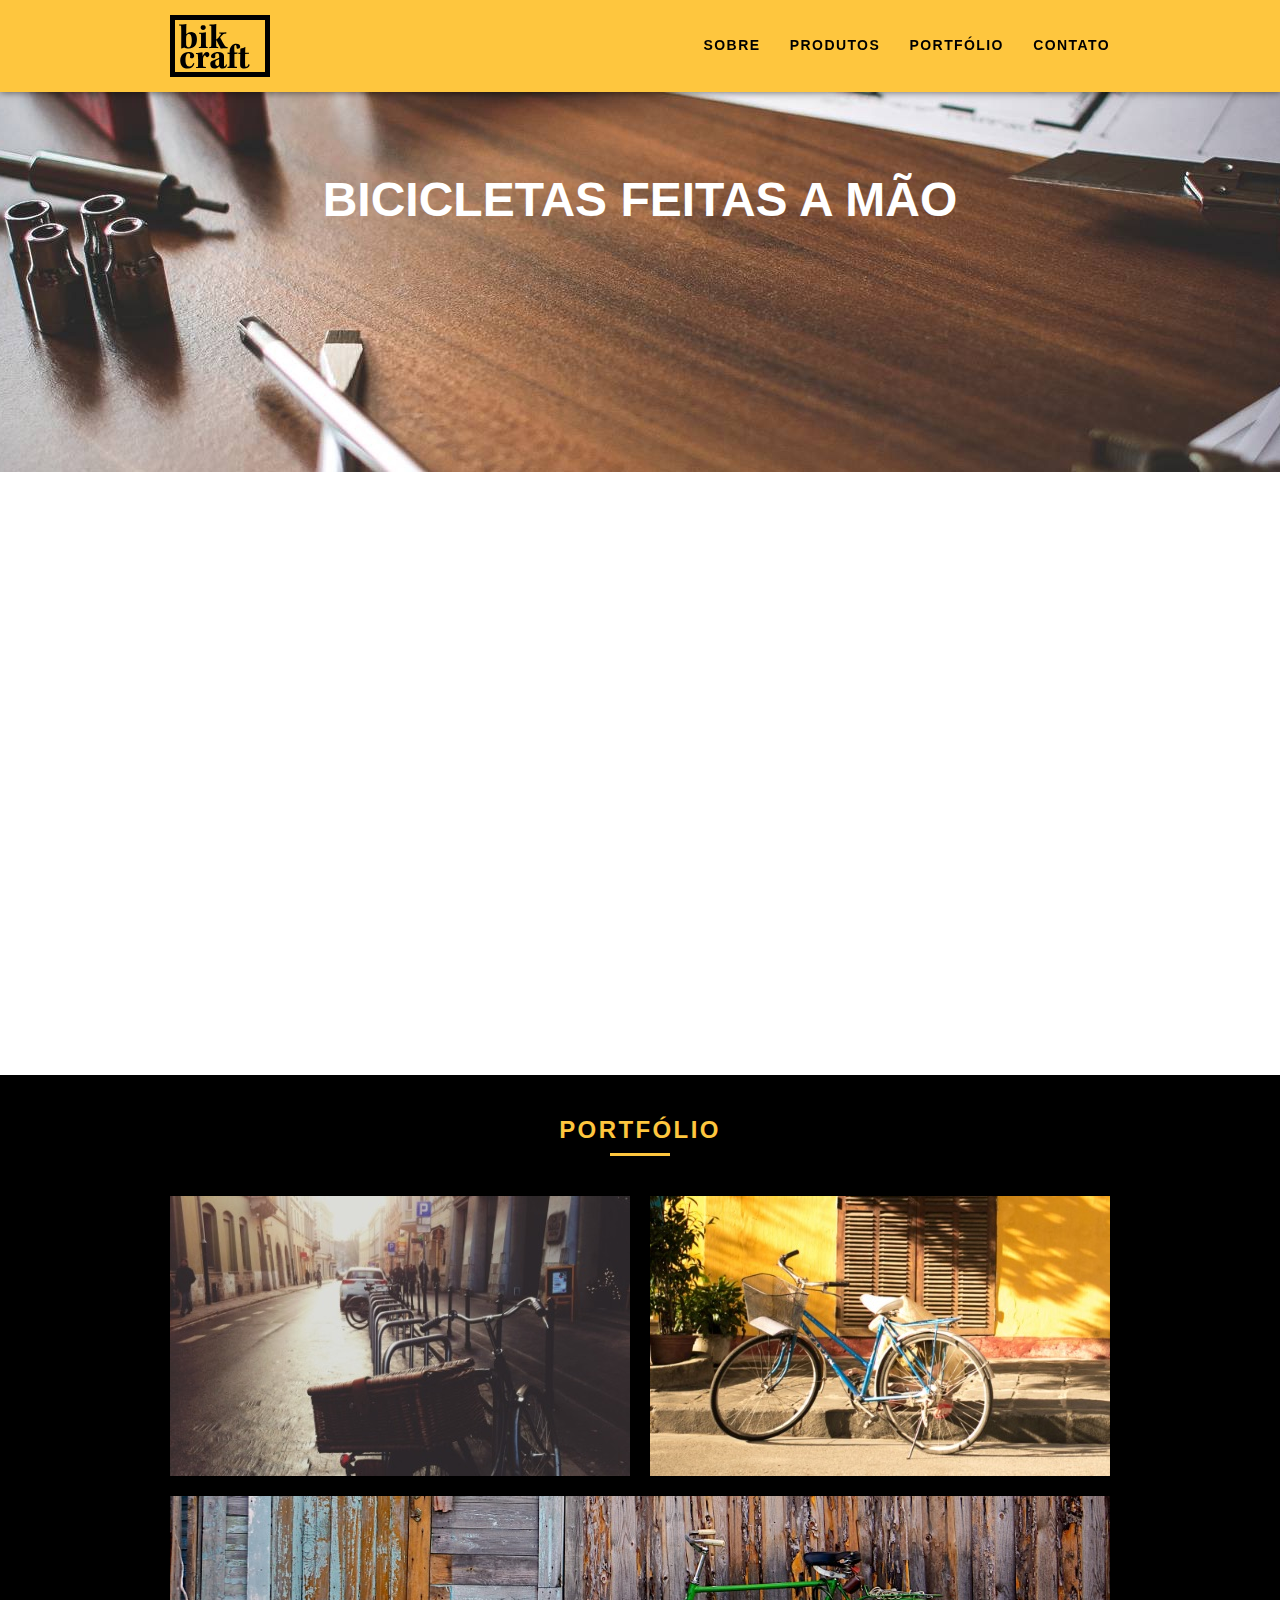
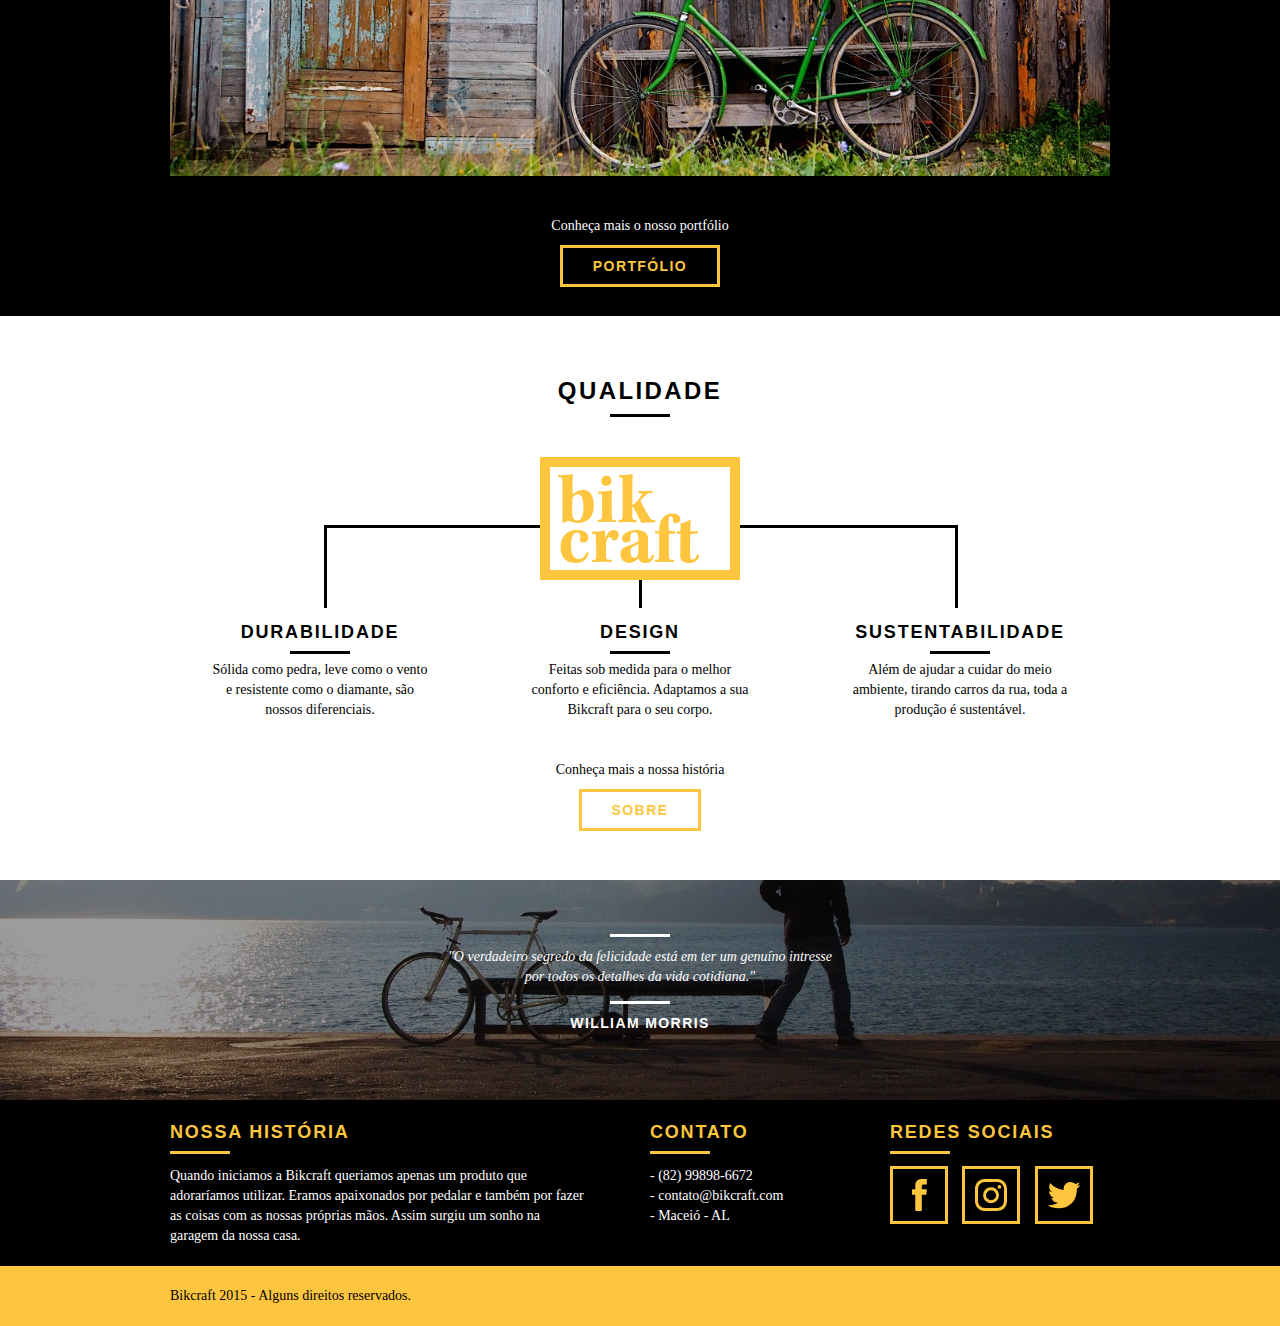
<file: index.html>
<!DOCTYPE html>
<html lang="pt-br">
<head>
  <meta charset="UTF-8">
  <title>Bikcraft - Bicicletas Personalizadas</title>

  <meta name="description" content="Compre a sua bicicleta personalizada na Bikcraft. Possuímos modelos Passeio, Retrô e Esporte.">

  <meta property="og:type" content="website"/>
  <meta property="og:title" content="Bikcraft - Bicicletas Personalizadas"/>
  <meta property="og:description" content="Compre a sua bicicleta personalizada na Bikcraft. Possuímos modelos Passeio, Retrô e Esporte."/>
  <meta property="og:url" content="http://bikcraft.com"/>
  <meta property="og:image" content="http://bikcraft.com/img/og-image.png"/>

  <meta name="viewport" content="width=device-width, initial-scale=1">

  <link rel="shortcut icon" href="favicon.ico">

  <link rel="stylesheet" href="/css/style.css">
  
  <script>document.documentElement.classList.add("js");</script>
</head>
<body>
  <header class="header">
    <div class="container">
      <a href="/" class="grid-4">
        <img src="img/bikcraft.svg" alt="Bikcraft">
      </a>
      <nav class="grid-12 header_menu">
        <ul>
          <li><a href="sobre.html">Sobre</a></li>
          <li><a href="produtos.html">Produtos</a></li>
          <li><a href="portfolio.html">Portfólio</a></li>
          <li><a href="contato.html">Contato</a></li>
        </ul>
      </nav>    
    </div>
  </header>

  <section class="introducao">
    <div class="container">
      <h1 data-anime="400" class="fadeInDown">Bicicletas Feitas a Mão</h1>
      <blockquote data-anime="800" class="fadeInDown quote-externo">
        <p>"não tenha nada em sua casa que você não considere útil ou acredita ser bonito"</p>
        <cite>WILLIAM MORRIS</cite>
      </blockquote>
      <a data-anime="1200" href="produtos.html" class="btn">Orçamento</a>
    </div>
  </section>

  <section class="produtos container fadeInDown" data-anime="1400">
    <h2 class="subtitulo">Produtos</h2>
    <ul class="produtos_lista">

      <li class="grid-1-3">
        <div class="produtos_icone">
          <img src="/img/produtos/passeio.svg" alt="Bikcraft Passeio">
        </div>
        <h3>Passeio</h3>
        <p>Muito melhor do que passear pela orla a vidros fechados.</p>
      </li>

      <li class="grid-1-3">
        <div class="produtos_icone">
          <img src="/img/produtos/esporte.svg" alt="Bikcraft Esporte">
        </div>
        <h3>Esporte</h3>
        <p>Mais rápida do que Forrest Gump, ninguém vai pegar você.</p>
      </li>

      <li class="grid-1-3">
        <div class="produtos_icone">
          <img src="/img/produtos/retro.svg" alt="Bikcraft Retrô">
        </div>
        <h3>Retrô</h3>
        <p>O passado volta para lembrarmos o que devemos fazer no futuro.</p>
      </li>

    </ul>

    <div class="call">
      <p>Clique aqui e veja os detalhes dos produtos</p>
      <a href="produtos.html" class="btn btn-preto">Produtos</a>
    </div>
  </section><!--/produtos-->

  <section class="portfolio">
    <div class="container">
      <h2 class="subtitulo">Portfólio</h2>
      <ul class="portfolio_lista">
        <li class="grid-8"><img src="/img/portfolio/retro.jpg" alt="Bicicleta Retrô"></li>
        <li class="grid-8"><img src="/img/portfolio/passeio.jpg" alt="Bicicleta Passeio"></li>
        <li class="grid-16"><img src="/img/portfolio/esporte.jpg" alt="Bicicleta Esporte"></li>
      </ul>

      <div class="call">
        <p>Conheça mais o nosso portfólio</p>
        <a href="portfolio.html" class="btn">Portfólio</a>
      </div><!--call-->
    </div><!--/container-->
  </section><!--/portfolio-->

  <section class="qualidade container">
    <h2 class="subtitulo">Qualidade</h2>
    <img src="/img/bikcraft-qualidade.svg" alt="Bikcraft">
    <ul class="qualidade_lista">
      <li class="grid-1-3">
        <h3>Durabilidade</h3>
        <p>Sólida como pedra, leve como o vento e resistente como o diamante, são nossos diferenciais.</p>
      </li>

      <li class="grid-1-3">
        <h3>Design</h3>
        <p>Feitas sob medida para o melhor conforto e eficiência. Adaptamos a sua Bikcraft para o seu corpo.</p>
      </li>

      <li class="grid-1-3">
        <h3>Sustentabilidade</h3>
        <p>Além de ajudar a cuidar do meio ambiente, tirando carros da rua, toda a produção é sustentável.</p>
      </li>
    </ul>

    <div class="call">
      <p>Conheça mais a nossa história</p>
      <a href="sobre.html" class="btn btn-preto">Sobre</a>
    </div><!--call-->
  </section><!--/container-->

  <div class="quebra">
    <blockquote class="quote-externo container">
      <p>"O verdadeiro segredo da felicidade está em ter um genuíno intresse por todos os detalhes da vida cotidiana."</p>
      <cite>WILLIAM MORRIS</cite>
    </blockquote>
  </div>

  <footer>
    <div class="footer">
      <div class="container">
        <div class="grid-8 footer_historia">
          <h3>Nossa História</h3>
          <p>Quando iniciamos a Bikcraft queriamos apenas um produto que adoraríamos utilizar. Eramos apaixonados por pedalar e também por fazer as coisas com as nossas próprias mãos. Assim surgiu um sonho na garagem da nossa casa.</p>
        </div><!--grid-8 footer_historia-->
        <div class="grid-4 footer_contato">
          <h3>Contato</h3>
          <ul>
            <li>- (82) 99898-6672</li>
            <li>- contato@bikcraft.com</li>
            <li>- Maceió - AL</li>
          </ul>
        </div><!--grid-4 footer_contato-->
        <div class="grid-4 footer_redes">
          <h3>Redes Sociais</h3>
          <ul>
            <li><a href="#" target="_blank"><img src="/img/redes-sociais/facebook.svg" alt="Facebook Bikcraft"></a></li>
            <li><a href="#" target="_blank"><img src="/img/redes-sociais/instagram.svg" alt="Instagram Bikcraft"></a></li>
            <li><a href="#" target="_blank"><img src="/img/redes-sociais/twitter.svg" alt="Twitter Bikcraft"></a></li>
          </ul>
        </div><!-- grid-4 footer_redes -->
      </div><!--container-->
    </div><!--footer-->
    <div class="copy">
      <div class="container">
        <p class="grid-16">Bikcraft 2015 - Alguns direitos reservados.</p>
      </div>
    </div>
  </footer>

  <script src="./js/simple-anime.js"></script>
  <script src="./js/script.js"></script>
  
</body>
</html>
</file>
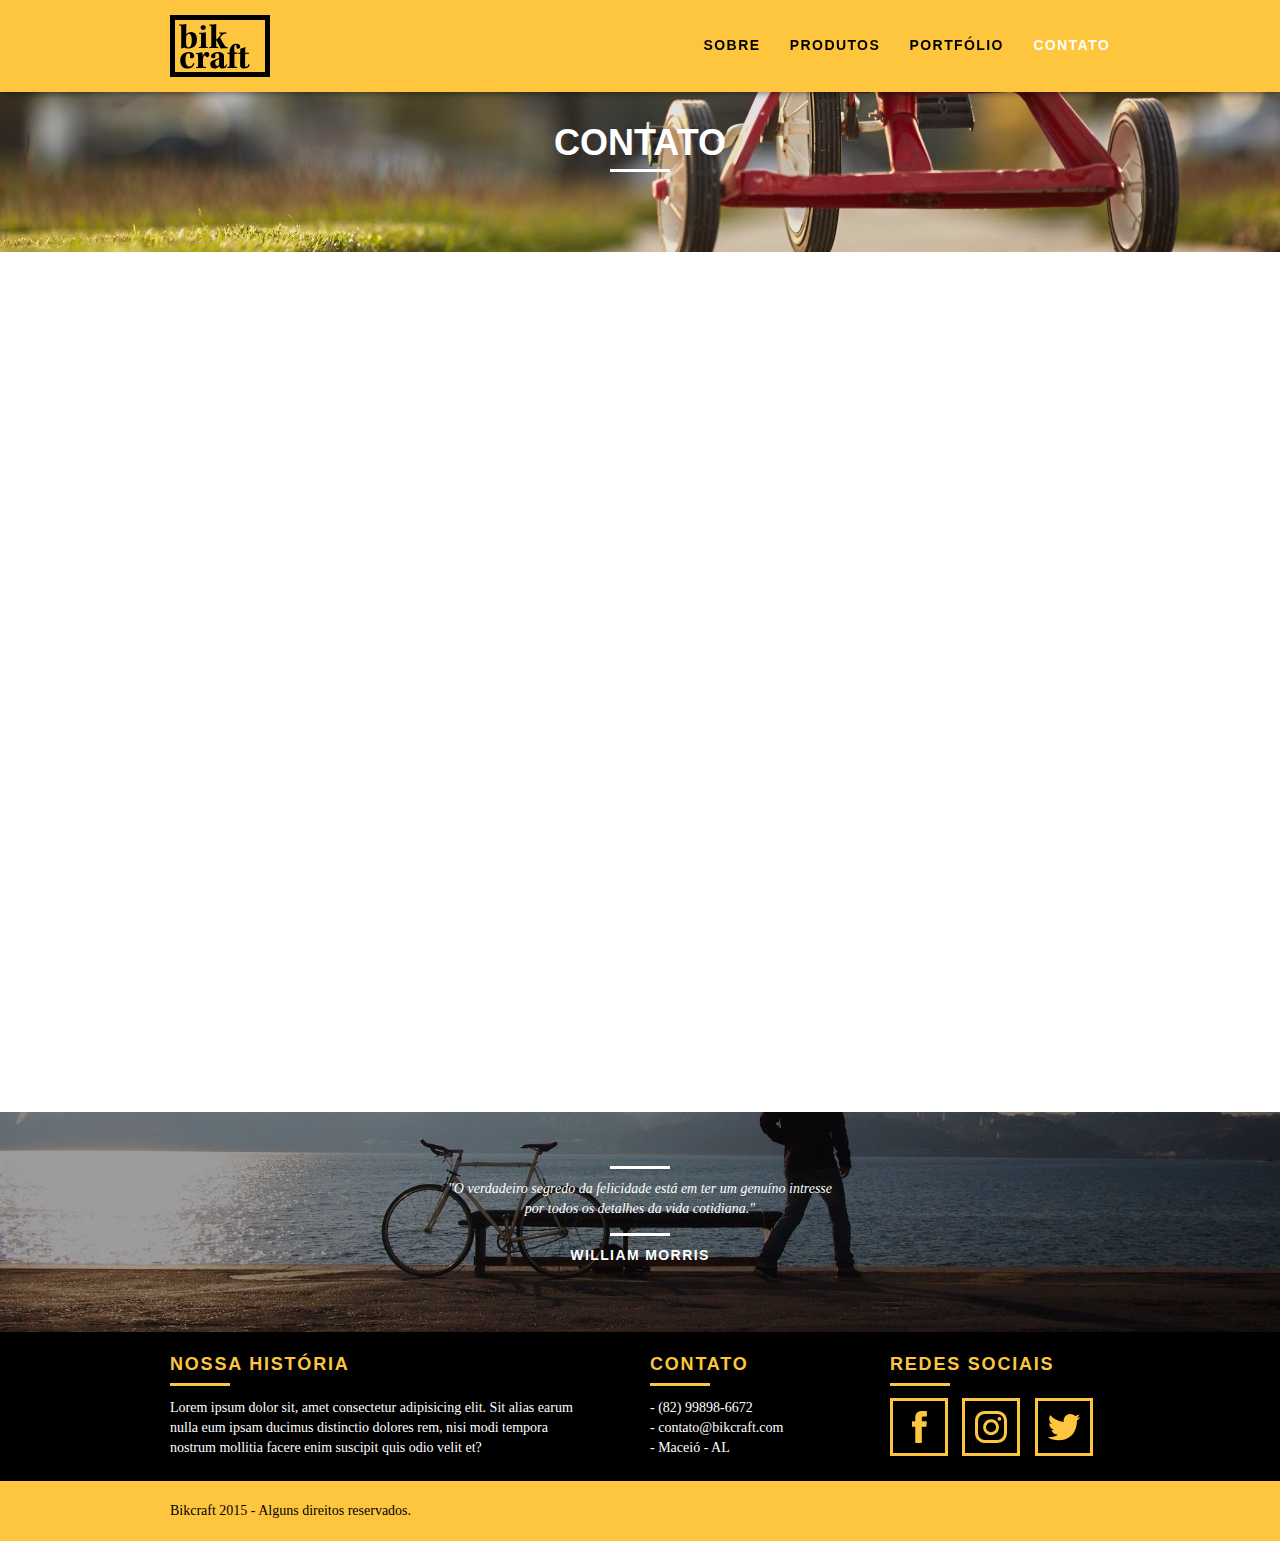
<file: contato.html>
<!DOCTYPE html>
<html lang="pt-br">
<head>
  <meta charset="UTF-8">
  <title>Bikcraft - Contato</title>

  <meta name="description" content="Compre a sua bicicleta personalizada na Bikcraft. Possuímos modelos Passeio, Retrô e Esporte.">

  <meta property="og:type" content="website"/>
  <meta property="og:title" content="Bikcraft - Contato - 82 98899-7799"/>
  <meta property="og:description" content="Compre a sua bicicleta personalizada na Bikcraft. Possuímos modelos Passeio, Retrô e Esporte."/>
  <meta property="og:url" content="http://bikcraft.com/contato.html"/>
  <meta property="og:image" content="http://bikcraft.com/img/og-image.png"/>

  <meta name="viewport" content="width=device-width, initial-scale=1">

  <link rel="stylesheet" href="/css/style.css">

  <script>document.documentElement.classList.add("js");</script>
</head>
<body>
  <header class="header">
    <div class="container">
      <a href="/" class="grid-4">
        <img src="img/bikcraft.svg" alt="Bikcraft">
      </a>
      <nav class="grid-12 header_menu">
        <ul>
          <li><a href="sobre.html">Sobre</a></li>
          <li><a href="contato.html">Produtos</a></li>
          <li><a href="portfolio.html">Portfólio</a></li>
          <li><a href="contato.html" class="menu_ativo">Contato</a></li>
        </ul>
      </nav>    
    </div>
  </header>

  <section class="introducao-interna interna_contato">
    <div class="container">
      <h1 data-anime="400" class="fadeInDown">Contato</h1>
      <p data-anime="800">Tire suas dúvidas com a gente</p>
    </div>
  </section>

  <section class="contato container fadeInDown" data-anime="1200">
    <form id="form_orcamento" method="POST" action="./enviar.php" class="grid-8 contato_form formphp">
      <label for="nome">Nome</label>
      <input type="text" name="nome" id="nome" required>
      <label for="email">E-mail</label>
      <input type="email" name="email" id="email" required>
      <label for="telefone">Telefone</label>
      <input type="tel" name="telefone" id="telefone" required>

      <label for="" class="nao-aparece">Se você não é robô, deixe em branco.</label>
      <input type="text" class="nao-aparece" name="leaveblank">
      <label for="" class="nao-aparece">Se você não é robô, não mude este campo.</label>
      <input type="text" class="nao-aparece" name="dontchange" value="http://">

      <label for="mensagem">Mensagem</label>
      <textarea name="mensagem" id="mensagem" cols="30" rows="10" required></textarea>
      <button id="enviar" name="enviar" type="submit" class="btn btn-preto">Enviar</button>
    </form><!--grid-8 contato_form-->
    <div class="grid-8 contato_dados">
      <h3>Dados</h3>
      <span>+55 8298877-6655</span>
      <span>orcamento@bikcraft.com</span>
      <span>Av. Fernandes Lima - Farol</span>
      <span>Maceió - AL - Brasil</span>
      <h3>Redes Sociais</h3>
      <ul>
        <li><a href="#" target="_blank"><img src="/img/redes-sociais/facebook.svg"></a></li>
        <li><a href="#" target="_blank"><img src="/img/redes-sociais/instagram.svg"></a></li>
        <li><a href="#" target="_blank"><img src="/img/redes-sociais/twitter.svg"></a></li>
      </ul>
    </div><!--grid-8 orcamento_dados-->
  </section><!--container-->

  <section class="container contato_mapa" data-anime="1400">
    <a href="#" target="_blank" class="grid-16"><img src="/img/endereco-bikcraft.jpg" alt="Endereço da Bikcraft"></a>
  </section><!--container contato_mapa-->

  <div class="quebra">
    <blockquote class="quote-externo container">
      <p>"O verdadeiro segredo da felicidade está em ter um genuíno intresse por todos os detalhes da vida cotidiana."</p>
      <cite>WILLIAM MORRIS</cite>
    </blockquote>
  </div>

  <footer>
    <div class="footer">
      <div class="container">
        <div class="grid-8 footer_historia">
          <h3>Nossa História</h3>
          <p>Lorem ipsum dolor sit, amet consectetur adipisicing elit. Sit alias earum nulla eum ipsam ducimus distinctio dolores rem, nisi modi tempora nostrum mollitia facere enim suscipit quis odio velit et?</p>
        </div><!--grid-8 footer_historia-->
        <div class="grid-4 footer_contato">
          <h3>Contato</h3>
          <ul>
            <li>- (82) 99898-6672</li>
            <li>- contato@bikcraft.com</li>
            <li>- Maceió - AL</li>
          </ul>
        </div><!--grid-4 footer_contato-->
        <div class="grid-4 footer_redes">
          <h3>Redes Sociais</h3>
          <ul>
            <li><a href="#" target="_blank"><img src="/img/redes-sociais/facebook.svg" alt="Facebook Bikcraft"></a></li>
            <li><a href="#" target="_blank"><img src="/img/redes-sociais/instagram.svg" alt="Instagram Bikcraft"></a></li>
            <li><a href="#" target="_blank"><img src="/img/redes-sociais/twitter.svg" alt="Twitter Bikcraft"></a></li>
          </ul>
        </div><!-- grid-4 footer_redes -->
      </div><!--container-->
    </div><!--footer-->
    <div class="copy">
      <div class="container">
        <p class="grid-16">Bikcraft 2015 - Alguns direitos reservados.</p>
      </div>
    </div>
  </footer>
  
  <script src="./js/simple-anime.js"></script>
  <script src="./js/simple-form.js"></script>
  <script src="./js/script.js"></script>
</body>
</html>
</file>
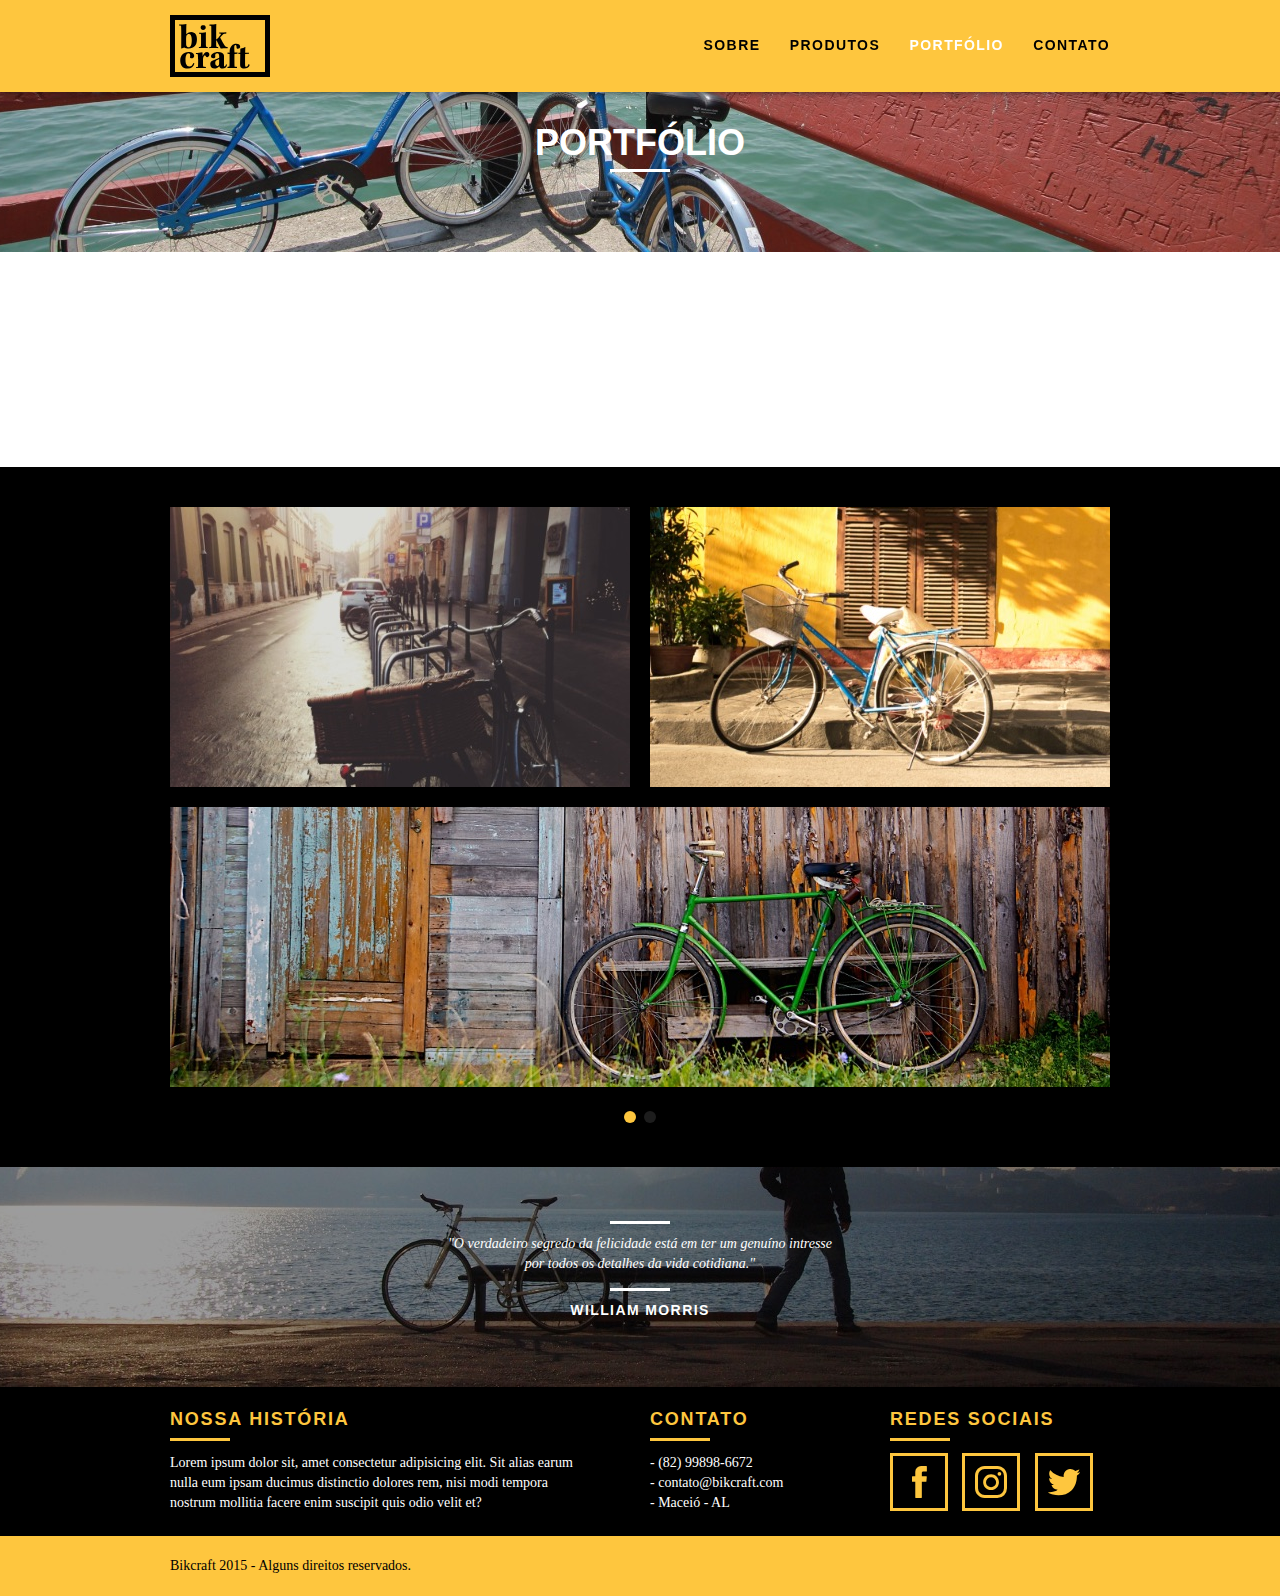
<file: portfolio.html>
<!DOCTYPE html>
<html lang="pt-br">
<head>
  <meta charset="UTF-8">
  <title>Bikcraft - Portfólio</title>

  <meta property="og:type" content="website"/>
  <meta property="og:title" content="Bikcraft - Conheça o portfólio de clientes"/>
  <meta property="og:description" content="Compre a sua bicicleta personalizada na Bikcraft. Possuímos modelos Passeio, Retrô e Esporte."/>
  <meta property="og:url" content="http://bikcraft.com/portfolio.html"/>
  <meta property="og:image" content="http://bikcraft.com/img/og-image.png"/>

  <meta name="viewport" content="width=device-width, initial-scale=1">

  <link rel="shortcut icon" href="favicon.ico">

  <link rel="stylesheet" href="/css/style.css">

  <script>document.documentElement.classList.add("js");</script>
</head>
<body>
  <header class="header">
    <div class="container">
      <a href="/" class="grid-4">
        <img src="img/bikcraft.svg" alt="Bikcraft">
      </a>
      <nav class="grid-12 header_menu">
        <ul>
          <li><a href="sobre.html" >Sobre</a></li>
          <li><a href="produtos.html">Produtos</a></li>
          <li><a href="portfolio.html" class="menu_ativo">Portfólio</a></li>
          <li><a href="contato.html">Contato</a></li>
        </ul>
      </nav>    
    </div>
  </header>

  <section class="introducao-interna interna_portfolio" >
    <div class="container">
      <h1 data-anime="400" class="fadeInDown">Portfólio</h1>
      <p data-anime="800">Conheça os projetos que amamos mostrar</p>
    </div>
  </section>

  <section class="container fadeInDown" data-anime="1200" data-slide="quote">
    <blockquote class="quote_clientes">
      <p>Lorem ipsum dolor sit amet consectetur adipisicing elit. Rem tempore itaque quam exercitationem dicta officia voluptatum reprehenderit placeat.</p>
      <cite>Barbara Moss</cite>
    </blockquote>

    <blockquote class="quote_clientes">
      <p>Lorem ipsum dolor sit amet consectetur adipisicing elit. Rem tempore itaque quam exercitationem dicta officia voluptatum reprehenderit placeat.</p>
      <cite>Jhony Rato</cite>
    </blockquote>

    <blockquote class="quote_clientes">
      <p>Lorem ipsum dolor sit amet consectetur adipisicing elit. Rem tempore itaque quam exercitationem dicta officia voluptatum reprehenderit placeat.</p>
      <cite>Bernado</cite>
    </blockquote>
  </section>

  <section class="portfolio">
    <div class="container" data-slide="portfolio">
      <ul class="portfolio_lista">
        <li class="grid-8"><img src="/img/portfolio/retro.jpg" alt="Bicicleta Retrô"></li>
        <li class="grid-8"><img src="/img/portfolio/passeio.jpg" alt="Bicicleta Passeio"></li>
        <li class="grid-16"><img src="/img/portfolio/esporte.jpg" alt="Bicicleta Esporte"></li>
      </ul><!--portfolio_lista-->

      <ul class="portfolio_lista">
        <li class="grid-8"><img src="/img/portfolio/passeio.jpg" alt="Bicicleta Passeio"></li>
        <li class="grid-8"><img src="/img/portfolio/retro.jpg" alt="Bicicleta Retrô"></li>
        
        <li class="grid-16"><img src="/img/portfolio/esporte.jpg" alt="Bicicleta Esporte"></li>
      </ul><!--portfolio_lista-->

    </div><!--/container-->
  </section><!--/portfolio-->
  
  <div class="quebra">
    <blockquote class="quote-externo container">
      <p>"O verdadeiro segredo da felicidade está em ter um genuíno intresse por todos os detalhes da vida cotidiana."</p>
      <cite>WILLIAM MORRIS</cite>
    </blockquote>
  </div>

  <footer>
    <div class="footer">
      <div class="container">
        <div class="grid-8 footer_historia">
          <h3>Nossa História</h3>
          <p>Lorem ipsum dolor sit, amet consectetur adipisicing elit. Sit alias earum nulla eum ipsam ducimus distinctio dolores rem, nisi modi tempora nostrum mollitia facere enim suscipit quis odio velit et?</p>
        </div><!--grid-8 footer_historia-->
        <div class="grid-4 footer_contato">
          <h3>Contato</h3>
          <ul>
            <li>- (82) 99898-6672</li>
            <li>- contato@bikcraft.com</li>
            <li>- Maceió - AL</li>
          </ul>
        </div><!--grid-4 footer_contato-->
        <div class="grid-4 footer_redes">
          <h3>Redes Sociais</h3>
          <ul>
            <li><a href="#" target="_blank"><img src="/img/redes-sociais/facebook.svg" alt="Facebook Bikcraft"></a></li>
            <li><a href="#" target="_blank"><img src="/img/redes-sociais/instagram.svg" alt="Instagram Bikcraft"></a></li>
            <li><a href="#" target="_blank"><img src="/img/redes-sociais/twitter.svg" alt="Twitter Bikcraft"></a></li>
          </ul>
        </div><!-- grid-4 footer_redes -->
      </div><!--container-->
    </div><!--footer-->
    <div class="copy">
      <div class="container">
        <p class="grid-16">Bikcraft 2015 - Alguns direitos reservados.</p>
      </div>
    </div>
  </footer>
  
  <script src="./js/simple-slide.js"></script>
  <script src="./js/simple-anime.js"></script>
  <script src="./js/script.js"></script>
</body>
</html>
</file>
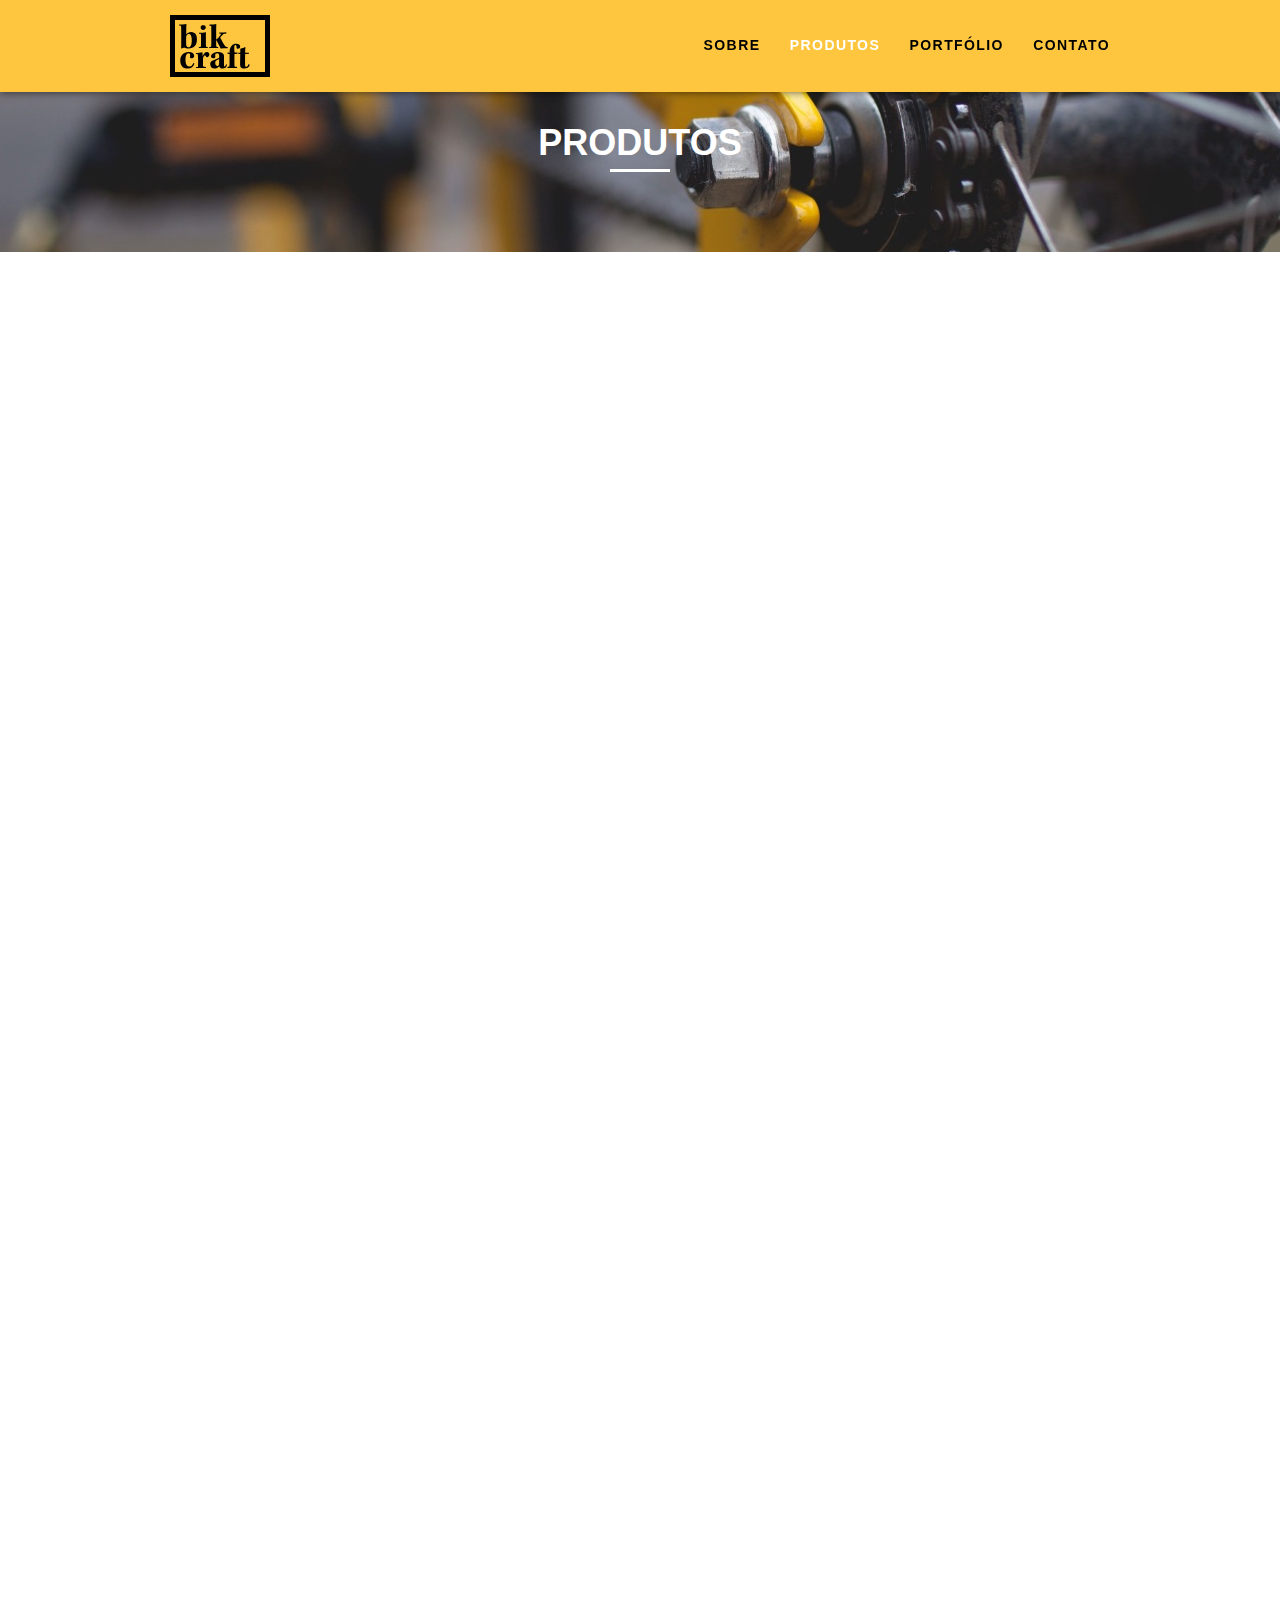
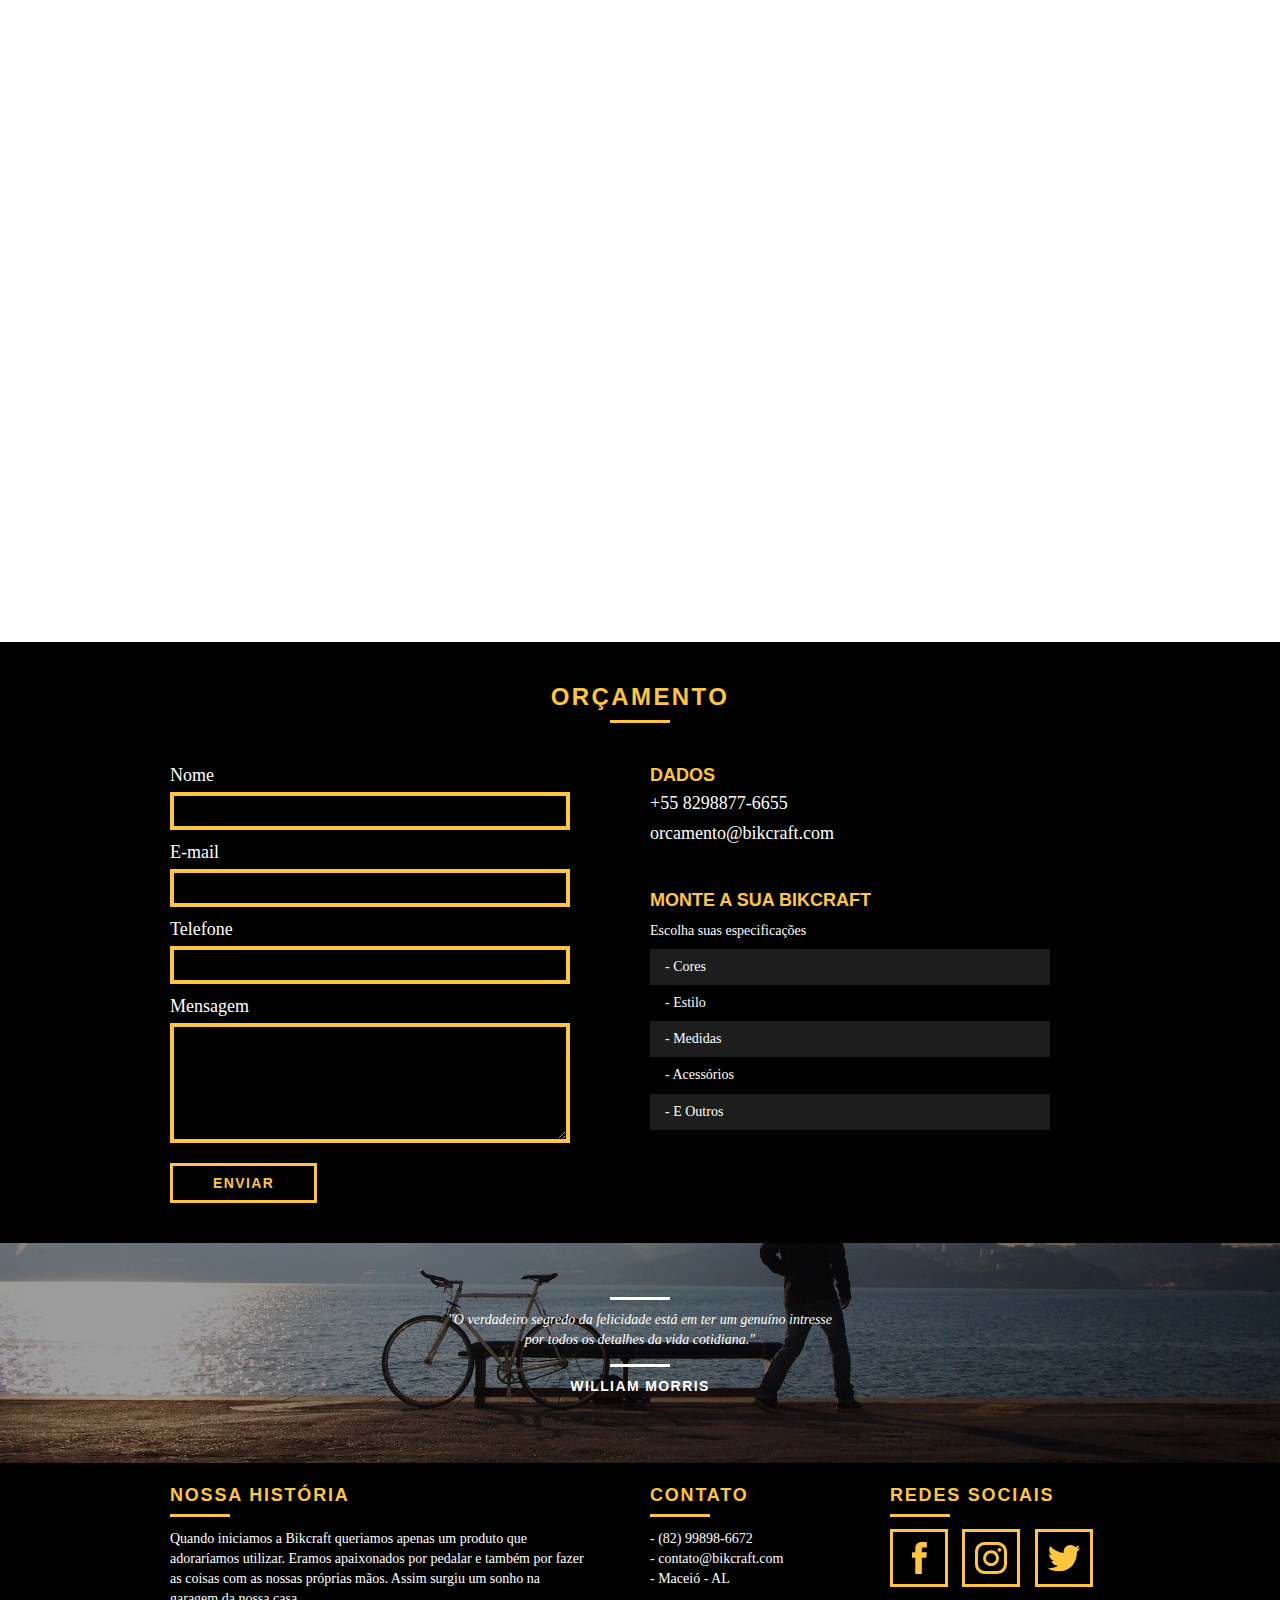
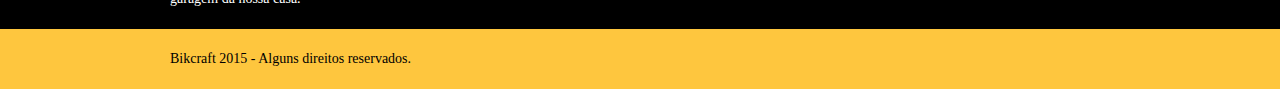
<file: produtos.html>
<!DOCTYPE html>
<html lang="pt-br">
<head>
  <meta charset="UTF-8">
  <title>Bikcraft - Produtos</title>

  <meta name="description" content="Compre a sua bicicleta personalizada na Bikcraft. Possuímos modelos Passeio, Retrô e Esporte.">

  <meta property="og:type" content="website"/>
  <meta property="og:title" content="Bikcraft - Conheça as linhas Passeio, Retrô e Esporte"/>
  <meta property="og:description" content="Compre a sua bicicleta personalizada na Bikcraft. Possuímos modelos Passeio, Retrô e Esporte."/>
  <meta property="og:url" content="http://bikcraft.com/produtos.html"/>
  <meta property="og:image" content="http://bikcraft.com/img/og-image.png"/>

  <meta name="viewport" content="width=device-width, initial-scale=1">

  <link rel="shortcut icon" href="favicon.ico">

  <link rel="stylesheet" href="/css/style.css">

  <script>document.documentElement.classList.add("js");</script>
</head>
<body>
  <header class="header">
    <div class="container">
      <a href="/" class="grid-4">
        <img src="img/bikcraft.svg" alt="Bikcraft">
      </a>
      <nav class="grid-12 header_menu">
        <ul>
          <li><a href="sobre.html">Sobre</a></li>
          <li><a href="produtos.html" class="menu_ativo">Produtos</a></li>
          <li><a href="portfolio.html">Portfólio</a></li>
          <li><a href="contato.html">Contato</a></li>
        </ul>
      </nav>    
    </div>
  </header>

  <section class="introducao-interna interna_produtos">
    <div class="container">
      <h1 data-anime="400" class="fadeInDown">Produtos</h1>
      <p data-anime="800">Conheça todos os nossos produtos</p>
    </div>
  </section>

  <section class="container produto_item fadeInDown" data-anime="1200">
    <div class="grid-11">
      <img src="/img/produtos/bikcraft-passeio-1.jpg" alt="Bikcraft Passeio">
      <h2>Passeio</h2>
    </div><!--grid-11-->
    <div class="grid-5 produto_icone">
      <img src="/img/produtos/passeio.svg" alt="Bikcraft Passeio">
    </div><!--grid-5 produto_icone-->
    <div class="grid-8">
      <img src="/img/produtos/bikcraft-passeio-2.jpg" alt="Bikcraft Passeio">
    </div><!--grid-8-->
    <div class="grid-8 produto_info">
      <p>Muito melhor do que passear pela orla a vidros fechados. A bikcraft Passeio é uma bicicleta que une conforto e praticidade para o seu dia a dia. Você nunca mais vai querer saber de outra.</p>
      <ul>
        <li>Conforto</li>
        <li>Velocidade</li>
        <li>Design</li>
        <li>Versatilidade</li>
      </ul>
    </div><!--grid-8 produto_info-->
  </section><!--container produto_item-->

  <section class="container produto_item fadeInDown" data-anime="1400">
    <div class="grid-11">
      <img src="/img/produtos/bikcraft-esporte-1.jpg" alt="Bikcraft Esporte">
      <h2>Esporte</h2>
    </div><!--grid-11-->
    <div class="grid-5 produto_icone">
      <img src="/img/produtos/esporte.svg" alt="Bikcraft Esporte">
    </div><!--grid-5 produto_icone-->
    <div class="grid-8">
      <img src="/img/produtos/bikcraft-esporte-2.jpg" alt="Bikcraft Esporte">
    </div><!--grid-8-->
    <div class="grid-8 produto_info">
      <p>Lorem ipsum dolor sit amet consectetur adipisicing elit. Culpa voluptas, eligendi excepturi in, quidem expedita quae numquam asperiores quisquam maxime repellat quas.</p>
      <ul>
        <li>Conforto</li>
        <li>Velocidade</li>
        <li>Design</li>
        <li>Versatilidade</li>
      </ul>
    </div><!--grid-8 produto_info-->
  </section><!--container produto_item-->

  <section class="container produto_item fadeInDown" data-anime="1600">
    <div class="grid-11">
      <img src="/img/produtos/bikcraft-retro-1.jpg" alt="Bikcraft Retrô">
      <h2>Retrô</h2>
    </div><!--grid-11-->
    <div class="grid-5 produto_icone">
      <img src="/img/produtos/retro.svg" alt="Bikcraft Retrô">
    </div><!--grid-5 produto_icone-->
    <div class="grid-8">
      <img src="/img/produtos/bikcraft-retro-2.jpg" alt="Bikcraft Retrô">
    </div><!--grid-8-->
    <div class="grid-8 produto_info">
      <p>Lorem ipsum dolor sit amet consectetur adipisicing elit. Culpa voluptas, eligendi excepturi in, quidem expedita quae numquam asperiores quisquam maxime repellat quas.</p>
      <ul>
        <li>Conforto</li>
        <li>Velocidade</li>
        <li>Design</li>
        <li>Versatilidade</li>
      </ul>
    </div><!--grid-8 produto_info-->
  </section><!--container produto_item-->

  <section class="orcamento">
    <div class="container">
      <h2 class="subtitulo">Orçamento</h2>
      <form id="form_orcamento" method="POST" action="./enviar.php" class="grid-8 form formphp">
        <label for="nome">Nome</label>
        <input type="text" name="nome" id="nome" required>
        <label for="email">E-mail</label>
        <input type="email" name="email" id="email" required>
        <label for="telefone">Telefone</label>
        <input type="tel" name="telefone" id="telefone" required>

        <label for="" class="nao-aparece">Se você não é robô, deixe em branco.</label>
        <input type="text" class="nao-aparece" name="leaveblank">
        <label for="" class="nao-aparece">Se você não é robô, não mude este campo.</label>
        <input type="text" class="nao-aparece" name="dontchange" value="http://">

        <label for="mensagem">Mensagem</label>
        <textarea name="mensagem" id="mensagem" cols="30" rows="10" required></textarea>
        <button id="enviar" name="enviar" type="submit" class="btn">Enviar</button>
      </form><!--grid-8 form-->
      <div class="grid-8 orcamento_dados">
        <h3>Dados</h3>
        <span>+55 8298877-6655</span>
        <span>orcamento@bikcraft.com</span>
        <h3>Monte a sua bikcraft</h3>
        <p>Escolha suas especificações</p>
        <ul>
          <li>- Cores</li>
          <li>- Estilo</li>
          <li>- Medidas</li>
          <li>- Acessórios</li>
          <li>- E Outros</li>
        </ul>
      </div><!--grid-8 orcamento_dados-->
    </div><!--container-->
  </section>

  <div class="quebra">
    <blockquote class="quote-externo container">
      <p>"O verdadeiro segredo da felicidade está em ter um genuíno intresse por todos os detalhes da vida cotidiana."</p>
      <cite>WILLIAM MORRIS</cite>
    </blockquote>
  </div>

  <footer>
    <div class="footer">
      <div class="container">
        <div class="grid-8 footer_historia">
          <h3>Nossa História</h3>
          <p>Quando iniciamos a Bikcraft queriamos apenas um produto que adoraríamos utilizar. Eramos apaixonados por pedalar e também por fazer as coisas com as nossas próprias mãos. Assim surgiu um sonho na garagem da nossa casa.</p>
        </div><!--grid-8 footer_historia-->
        <div class="grid-4 footer_contato">
          <h3>Contato</h3>
          <ul>
            <li>- (82) 99898-6672</li>
            <li>- contato@bikcraft.com</li>
            <li>- Maceió - AL</li>
          </ul>
        </div><!--grid-4 footer_contato-->
        <div class="grid-4 footer_redes">
          <h3>Redes Sociais</h3>
          <ul>
            <li><a href="#" target="_blank"><img src="/img/redes-sociais/facebook.svg" alt="Facebook Bikcraft"></a></li>
            <li><a href="#" target="_blank"><img src="/img/redes-sociais/instagram.svg" alt="Instagram Bikcraft"></a></li>
            <li><a href="#" target="_blank"><img src="/img/redes-sociais/twitter.svg" alt="Twitter Bikcraft"></a></li>
          </ul>
        </div><!-- grid-4 footer_redes -->
      </div><!--container-->
    </div><!--footer-->
    <div class="copy">
      <div class="container">
        <p class="grid-16">Bikcraft 2015 - Alguns direitos reservados.</p>
      </div>
    </div>
  </footer>

  <script src="./js/simple-anime.js"></script>
  <script src="./js/simple-form.js"></script>
  <script src="./js/script.js"></script>
  
</body>
</html>
</file>
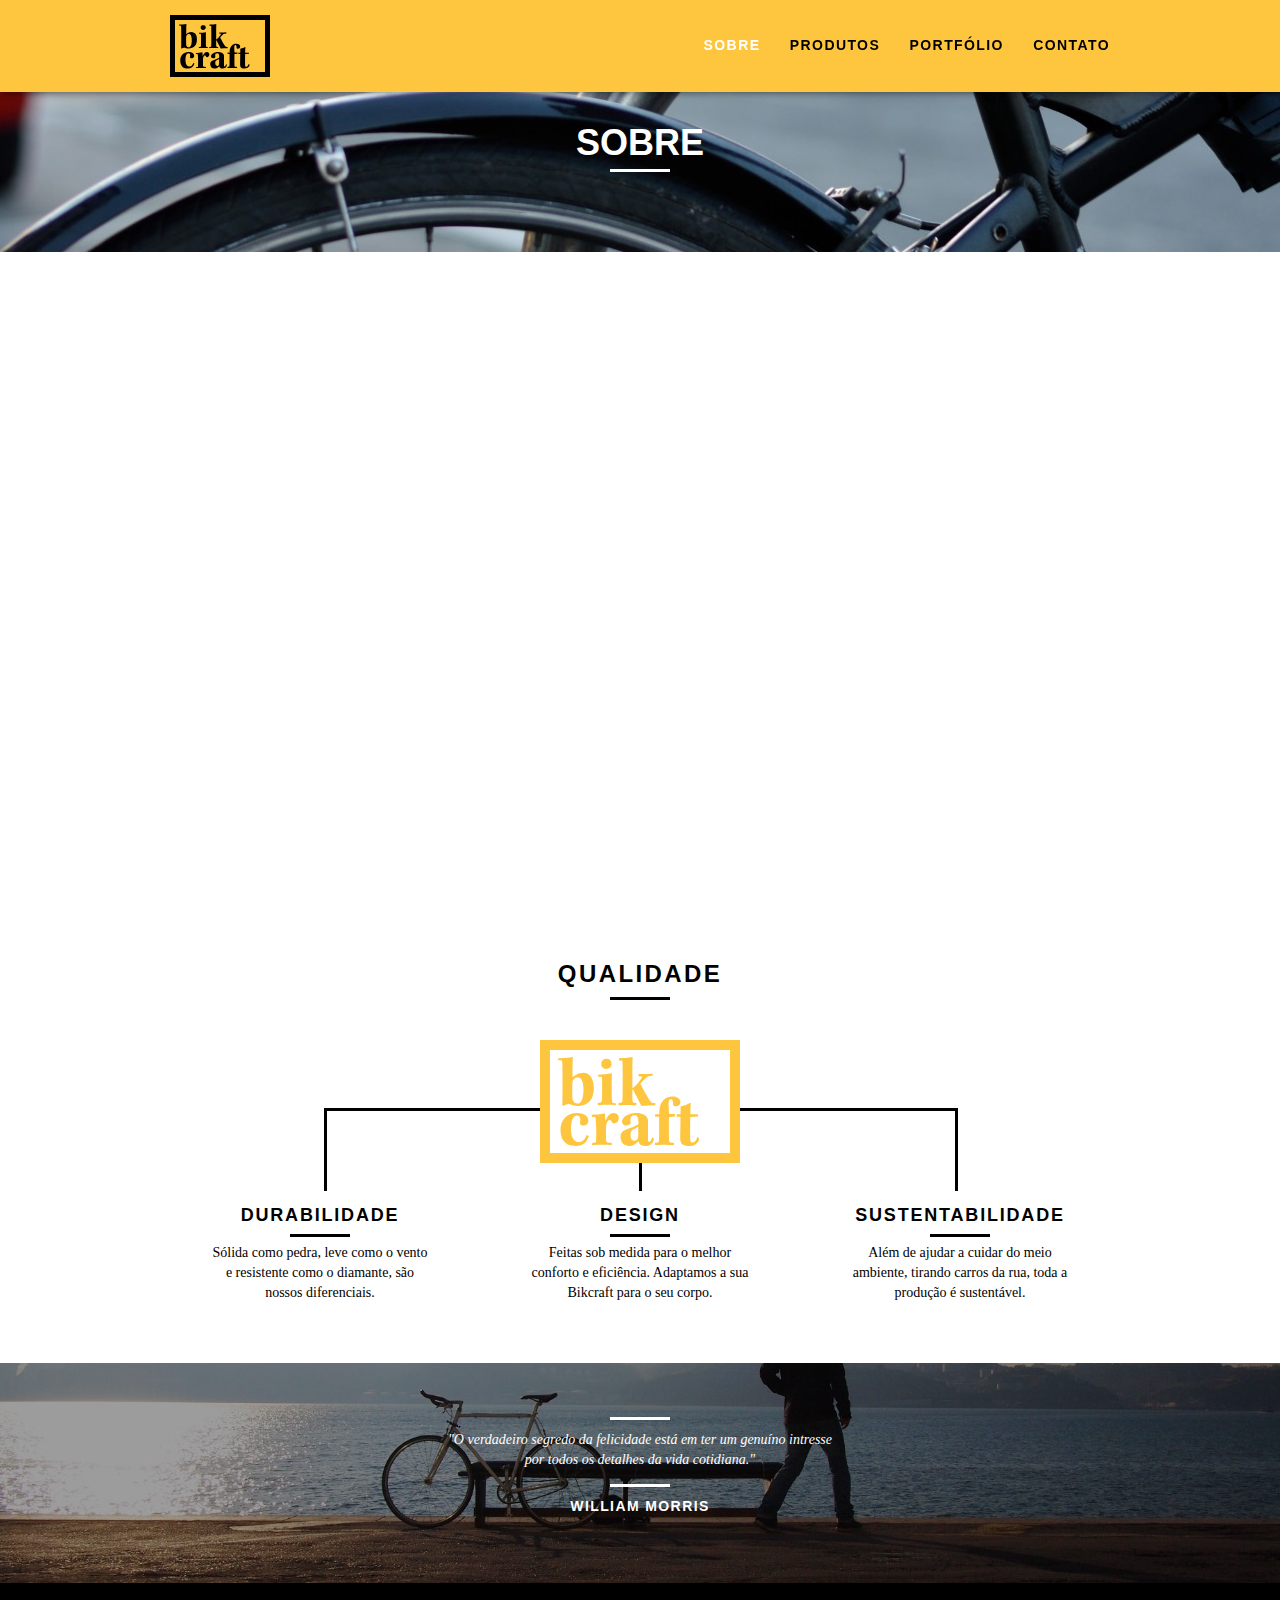
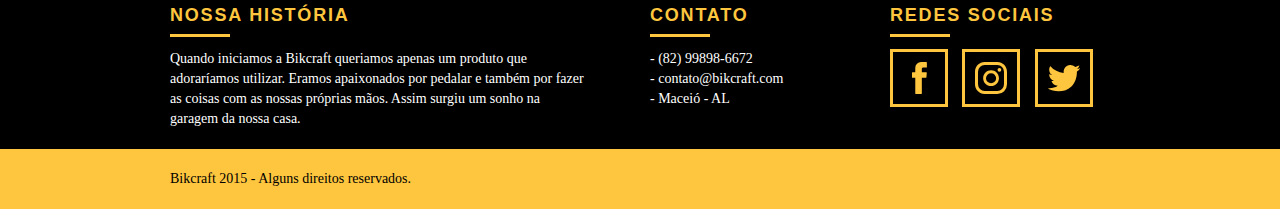
<file: sobre.html>
<!DOCTYPE html>
<html lang="pt-br">
<head>
  <meta charset="UTF-8">
  <title>Bikcraft - Sobre</title>

  <meta name="description" content="Compre a sua bicicleta personalizada na Bikcraft. Possuímos modelos Passeio, Retrô e Esporte.">

  <meta property="og:type" content="website"/>
  <meta property="og:title" content="Bikcraft - Saiba mais sobre a gente"/>
  <meta property="og:description" content="Compre a sua bicicleta personalizada na Bikcraft. Possuímos modelos Passeio, Retrô e Esporte."/>
  <meta property="og:url" content="http://bikcraft.com/sobre.html"/>
  <meta property="og:image" content="http://bikcraft.com/img/og-image.png"/>

  <meta name="viewport" content="width=device-width, initial-scale=1">

  <link rel="shortcut icon" href="favicon.ico">

  <link rel="stylesheet" href="/css/style.css">

  <script>document.documentElement.classList.add("js");</script>
</head>
<body>
  <header class="header">
    <div class="container">
      <a href="/" class="grid-4">
        <img src="img/bikcraft.svg" alt="Bikcraft">
      </a>
      <nav class="grid-12 header_menu">
        <ul>
          <li><a href="sobre.html" class="menu_ativo">Sobre</a></li>
          <li><a href="produtos.html">Produtos</a></li>
          <li><a href="portfolio.html">Portfólio</a></li>
          <li><a href="contato.html">Contato</a></li>
        </ul>
      </nav>    
    </div>
  </header>

  <section class="introducao-interna interna_sobre">
    <div class="container">
      <h1 data-anime="400" class="fadeInDown">Sobre</h1>
      <p data-anime="800">Conheça mais sobre a bikcraft</p>
    </div>
  </section>

  <section class="missao_sobre container fadeInDown" data-anime="1200">
    <div class="grid-10">
      <h2 class="subtitulo-interno">História, Missão e Visão</h2>
      <p>Lorem ipsum dolor sit amet consectetur adipisicing elit. Modi atque fugit odit sint natus facilis quisquam obcaecati dignissimos, dolores incidunt debitis commodi.
      </p>
      <p>Lorem ipsum, dolor sit amet consectetur adipisicing elit. Molestiae asperiores totam sint porro, officiis at tenetur eligendi quod accusamus odit dolore nam repudiandae.</p>
    </div><!--grid-10-->
    <div class="grid-6">
      <h2 class="subtitulo-interno">Valores</h2>
      <ul>
        <li>- Qualidade no processo</li>
        <li>- Foco no cliente</li>
        <li>- Preservação da natureza</li>
        <li>- Sustentabilidade</li>
      </ul>
    </div>

    <div class="grid-16 foto_equipe">
      <img src="/img/equipe-bikcraft.jpg" alt="Equipe Bikcraft">
    </div >
  </section><!--missao_sobre container-->
  

  <section class="qualidade container">
    <h2 class="subtitulo">Qualidade</h2>
    <img src="/img/bikcraft-qualidade.svg" alt="Bikcraft">
    <ul class="qualidade_lista">
      <li class="grid-1-3">
        <h3>Durabilidade</h3>
        <p>Sólida como pedra, leve como o vento e resistente como o diamante, são nossos diferenciais.</p>
      </li>

      <li class="grid-1-3">
        <h3>Design</h3>
        <p>Feitas sob medida para o melhor conforto e eficiência. Adaptamos a sua Bikcraft para o seu corpo.</p>
      </li>

      <li class="grid-1-3">
        <h3>Sustentabilidade</h3>
        <p>Além de ajudar a cuidar do meio ambiente, tirando carros da rua, toda a produção é sustentável.</p>
      </li>
    </ul>
  </section><!--/container-->

  <div class="quebra">
    <blockquote class="quote-externo container">
      <p>"O verdadeiro segredo da felicidade está em ter um genuíno intresse por todos os detalhes da vida cotidiana."</p>
      <cite>WILLIAM MORRIS</cite>
    </blockquote>
  </div>

  <footer>
    <div class="footer">
      <div class="container">
        <div class="grid-8 footer_historia">
          <h3>Nossa História</h3>
          <p>Quando iniciamos a Bikcraft queriamos apenas um produto que adoraríamos utilizar. Eramos apaixonados por pedalar e também por fazer as coisas com as nossas próprias mãos. Assim surgiu um sonho na garagem da nossa casa.</p>
        </div><!--grid-8 footer_historia-->
        <div class="grid-4 footer_contato">
          <h3>Contato</h3>
          <ul>
            <li>- (82) 99898-6672</li>
            <li>- contato@bikcraft.com</li>
            <li>- Maceió - AL</li>
          </ul>
        </div><!--grid-4 footer_contato-->
        <div class="grid-4 footer_redes">
          <h3>Redes Sociais</h3>
          <ul>
            <li><a href="#" target="_blank"><img src="/img/redes-sociais/facebook.svg" alt="Facebook Bikcraft"></a></li>
            <li><a href="#" target="_blank"><img src="/img/redes-sociais/instagram.svg" alt="Instagram Bikcraft"></a></li>
            <li><a href="#" target="_blank"><img src="/img/redes-sociais/twitter.svg" alt="Twitter Bikcraft"></a></li>
          </ul>
        </div><!-- grid-4 footer_redes -->
      </div><!--container-->
    </div><!--footer-->
    <div class="copy">
      <div class="container">
        <p class="grid-16">Bikcraft 2015 - Alguns direitos reservados.</p>
      </div>
    </div>
  </footer>
  
  <script src="./js/simple-anime.js"></script>
  <script src="./js/script.js"></script>
</body>
</html>
</file>
<file: css/style.css>
/*! normalize.css v8.0.1 | MIT License | github.com/necolas/normalize.css */

/* Document
   ========================================================================== */

/**
 * 1. Correct the line height in all browsers.
 * 2. Prevent adjustments of font size after orientation changes in iOS.
 */

 html {
  line-height: 1.15; /* 1 */
  -webkit-text-size-adjust: 100%; /* 2 */
}

/* Sections
   ========================================================================== */

/**
 * Remove the margin in all browsers.
 */

body {
  margin: 0;
}

/**
 * Render the `main` element consistently in IE.
 */

main {
  display: block;
}

/**
 * Correct the font size and margin on `h1` elements within `section` and
 * `article` contexts in Chrome, Firefox, and Safari.
 */

h1 {
  font-size: 2em;
  margin: 0.67em 0;
}

/* Grouping content
   ========================================================================== */

/**
 * 1. Add the correct box sizing in Firefox.
 * 2. Show the overflow in Edge and IE.
 */

hr {
  box-sizing: content-box; /* 1 */
  height: 0; /* 1 */
  overflow: visible; /* 2 */
}

/**
 * 1. Correct the inheritance and scaling of font size in all browsers.
 * 2. Correct the odd `em` font sizing in all browsers.
 */

pre {
  font-family: monospace, monospace; /* 1 */
  font-size: 1em; /* 2 */
}

/* Text-level semantics
   ========================================================================== */

/**
 * Remove the gray background on active links in IE 10.
 */

a {
  background-color: transparent;
}

/**
 * 1. Remove the bottom border in Chrome 57-
 * 2. Add the correct text decoration in Chrome, Edge, IE, Opera, and Safari.
 */

abbr[title] {
  border-bottom: none; /* 1 */
  text-decoration: underline; /* 2 */
  text-decoration: underline dotted; /* 2 */
}

/**
 * Add the correct font weight in Chrome, Edge, and Safari.
 */

b,
strong {
  font-weight: bolder;
}

/**
 * 1. Correct the inheritance and scaling of font size in all browsers.
 * 2. Correct the odd `em` font sizing in all browsers.
 */

code,
kbd,
samp {
  font-family: monospace, monospace; /* 1 */
  font-size: 1em; /* 2 */
}

/**
 * Add the correct font size in all browsers.
 */

small {
  font-size: 80%;
}

/**
 * Prevent `sub` and `sup` elements from affecting the line height in
 * all browsers.
 */

sub,
sup {
  font-size: 75%;
  line-height: 0;
  position: relative;
  vertical-align: baseline;
}

sub {
  bottom: -0.25em;
}

sup {
  top: -0.5em;
}

/* Embedded content
   ========================================================================== */

/**
 * Remove the border on images inside links in IE 10.
 */

img {
  border-style: none;
}

/* Forms
   ========================================================================== */

/**
 * 1. Change the font styles in all browsers.
 * 2. Remove the margin in Firefox and Safari.
 */

button,
input,
optgroup,
select,
textarea {
  font-family: inherit; /* 1 */
  font-size: 100%; /* 1 */
  line-height: 1.15; /* 1 */
  margin: 0; /* 2 */
}

/**
 * Show the overflow in IE.
 * 1. Show the overflow in Edge.
 */

button,
input { /* 1 */
  overflow: visible;
}

/**
 * Remove the inheritance of text transform in Edge, Firefox, and IE.
 * 1. Remove the inheritance of text transform in Firefox.
 */

button,
select { /* 1 */
  text-transform: none;
}

/**
 * Correct the inability to style clickable types in iOS and Safari.
 */

button,
[type="button"],
[type="reset"],
[type="submit"] {
  -webkit-appearance: button;
}

/**
 * Remove the inner border and padding in Firefox.
 */

button::-moz-focus-inner,
[type="button"]::-moz-focus-inner,
[type="reset"]::-moz-focus-inner,
[type="submit"]::-moz-focus-inner {
  border-style: none;
  padding: 0;
}

/**
 * Restore the focus styles unset by the previous rule.
 */

button:-moz-focusring,
[type="button"]:-moz-focusring,
[type="reset"]:-moz-focusring,
[type="submit"]:-moz-focusring {
  outline: 1px dotted ButtonText;
}

/**
 * Correct the padding in Firefox.
 */

fieldset {
  padding: 0.35em 0.75em 0.625em;
}

/**
 * 1. Correct the text wrapping in Edge and IE.
 * 2. Correct the color inheritance from `fieldset` elements in IE.
 * 3. Remove the padding so developers are not caught out when they zero out
 *    `fieldset` elements in all browsers.
 */

legend {
  box-sizing: border-box; /* 1 */
  color: inherit; /* 2 */
  display: table; /* 1 */
  max-width: 100%; /* 1 */
  padding: 0; /* 3 */
  white-space: normal; /* 1 */
}

/**
 * Add the correct vertical alignment in Chrome, Firefox, and Opera.
 */

progress {
  vertical-align: baseline;
}

/**
 * Remove the default vertical scrollbar in IE 10+.
 */

textarea {
  overflow: auto;
}

/**
 * 1. Add the correct box sizing in IE 10.
 * 2. Remove the padding in IE 10.
 */

[type="checkbox"],
[type="radio"] {
  box-sizing: border-box; /* 1 */
  padding: 0; /* 2 */
}

/**
 * Correct the cursor style of increment and decrement buttons in Chrome.
 */

[type="number"]::-webkit-inner-spin-button,
[type="number"]::-webkit-outer-spin-button {
  height: auto;
}

/**
 * 1. Correct the odd appearance in Chrome and Safari.
 * 2. Correct the outline style in Safari.
 */

[type="search"] {
  -webkit-appearance: textfield; /* 1 */
  outline-offset: -2px; /* 2 */
}

/**
 * Remove the inner padding in Chrome and Safari on macOS.
 */

[type="search"]::-webkit-search-decoration {
  -webkit-appearance: none;
}

/**
 * 1. Correct the inability to style clickable types in iOS and Safari.
 * 2. Change font properties to `inherit` in Safari.
 */

::-webkit-file-upload-button {
  -webkit-appearance: button; /* 1 */
  font: inherit; /* 2 */
}

/* Interactive
   ========================================================================== */

/*
 * Add the correct display in Edge, IE 10+, and Firefox.
 */

details {
  display: block;
}

/*
 * Add the correct display in all browsers.
 */

summary {
  display: list-item;
}

/* Misc
   ========================================================================== */

/**
 * Add the correct display in IE 10+.
 */

template {
  display: none;
}

/**
 * Add the correct display in IE 10.
 */

[hidden] {
  display: none;
}

/* ==========================================================================
   Reset
   ========================================================================== */

/**
 * Remove anchor text-decoration
 */ 

 a {
	text-decoration: none;
}

/**
 * Remove list-style
 */ 

ol, ul {
	list-style: none;
}

html, body, div, span, iframe, h1, h2, h3, h4, h5, h6, p, blockquote, a, em, img, dl, dt, dd, ol, ul, li, fieldset, form, label, legend, article, footer, header, nav, section, main {
	margin: 0;
	padding: 0;
	border: 0;
	vertical-align: baseline;
}

h1, h2, h3, h4, h5, h6, p, a, ul {
	font-size: 1em;
	font-weight: normal;
}

*, *:before, *:after {
  -webkit-box-sizing: border-box; 
  -moz-box-sizing: border-box; 
  box-sizing: border-box;
}

.container {
	width: 960px;
	margin: 0 auto;
	padding: 0px;
	position: relative;
}

.container:after, .container:before {
	content: " ";
	display: table;
}

.container:after {
	clear: both;
}

.grid-1, .grid-2, .grid-3, .grid-4, .grid-5, .grid-6, .grid-7, .grid-8, .grid-9, .grid-10, .grid-11, .grid-12, .grid-13, .grid-14, .grid-15, .grid-16, .grid-1-3 {
	float: left;
	margin-left: 10px;
	margin-right: 10px;
}

.grid-1 	{width: 40px;}
.grid-2 	{width: 100px;}
.grid-3 	{width: 160px;}
.grid-4 	{width: 220px;}
.grid-5 	{width: 280px;}
.grid-6 	{width: 340px;}
.grid-7 	{width: 400px;}
.grid-8 	{width: 460px;}
.grid-9 	{width: 520px;}
.grid-10 	{width: 580px;}
.grid-11 	{width: 640px;}
.grid-12 	{width: 700px;}
.grid-13 	{width: 760px;}
.grid-14 	{width: 820px;}
.grid-15 	{width: 880px;}
.grid-16 	{width: 940px;}
.grid-1-3	{width: 300px;}

@media only screen and (min-width: 788px) and (max-width: 979px) {

.container {
	width: 768px;
}

.grid-1		{width: 28px;}
.grid-2		{width: 76px;}
.grid-3		{width: 124px;}
.grid-4		{width: 172px;}
.grid-5		{width: 220px;}
.grid-6		{width: 268px;}
.grid-7		{width: 316px;}
.grid-8		{width: 364px;}
.grid-9		{width: 412px;}
.grid-10	{width: 460px;}
.grid-11	{width: 508px;}
.grid-12	{width: 556px;}
.grid-13	{width: 604px;}
.grid-14	{width: 652px;}
.grid-15	{width: 700px;}
.grid-16	{width: 748px;}
.grid-1-3	{width: 236px;}

}

@media only screen and (max-width: 787px) {
.container {
	width: 300px;
}

.grid-1, .grid-2, .grid-3, .grid-4, .grid-5, .grid-6, .grid-7, .grid-8, .grid-9, .grid-10, .grid-11, .grid-12, .grid-13, .grid-14, .grid-15, .grid-16, .grid-1-3 {
	width: 300px;
	margin: 0 0 20px 0;
	float: none;
}

}

/*Estilos Gerais*/
body {
  font-family: Arial, Helvetica, sans-serif;
}
p {
  font-family: Georgia, 'Times New Roman', Times, serif;
  font-size: 14px;
  line-height: 20px;
}

img {
  display: block;
  max-width: 100%;
}

.btn{
  border: 3px solid #fec63e;
  padding: 10px 30px;
  color: #fec63e;
  font-size: 14px;
  line-height: 20px;
  text-transform: uppercase;
  font-weight: bold;
  letter-spacing: .1em;
  background: none;
}
.btn:hover{
  color: #fff;
  border-color: #fff;
  background: none;
}

.btn.btn-preto:hover {
  color: #000;
  border-color: #000;
}

.subtitulo {
  font-weight: bold;
  font-size: 24px;
  line-height: 30px;
  letter-spacing: .1em;
  color: #000;
  text-transform: uppercase;
  text-align: center;
  margin-bottom: 40px;
}
.subtitulo:after {
  content: "";
  display: block;
  width: 60px;
  height: 3px;
  background: #000;
  margin: 8px auto;
}

/*Header*/
.header {
  position: fixed;
  top: 0;
  width: 100%;
  background: #fec63e;
  padding: 15px 0;
  z-index: 10;
  box-shadow:  1px 1px 7px rgba(0, 0, 0, .5);
}

.header_menu {
  text-align: right;
}
.header_menu ul li {
  display: inline-block;
  margin-left: 25px;
  margin-top: 20px;
}
.header_menu ul li a {
  color: #000;
  font-weight: bold;
  text-transform: uppercase;
  letter-spacing: .1em;
  font-size: 14px;
  line-height: 20px;
  padding: 10px 0;
}
.header_menu ul li a:hover {
  color: #FFF;
}

.header_menu ul li a.menu_ativo {
  color: #FFF;
}

/*Introdução*/
.introducao{
  width: 100%;
  height: 380px;
  background: url("../img/bg.jpg") no-repeat center;
  background-size: cover;
  margin-top: 92px;
  text-align: center;
  padding-top: 80px;
}
.introducao h1 {
  font-size: 48px;
  color: #FFF;
  font-weight: bolder;
  text-transform: uppercase;
}

.quote-externo {
  max-width: 320px;
  margin: 0 auto;
  margin-bottom: 40px;
  color: #FFF;
}
.quote-externo p {
  font-style: italic;
}
.quote-externo p:before,
.quote-externo p:after {
  content: "";
  display: block;
  width: 60px;
  height: 3px;
  background: #FFF;
  margin: 14px auto 10px auto;
}
.quote-externo cite {
  font-style: normal;
  font-weight: bold;
  font-size: 14px;
  letter-spacing: .1em;
}

/*Introdução Interna*/
.introducao-interna {
  width: 100%;
  margin-top: 92px;
  height: 160px;
  text-align: center;
  color: #FFF;
  padding-top: 30px;
}
.introducao-interna h1 {
  font-size: 36px;
  font-weight: bolder;
  text-transform: uppercase;
}
.introducao-interna h1:after{
  content: "";
  display: block;
  width: 60px;
  height: 3px;
  background: #FFF;
  margin: 6px auto 10px auto;
}

/*Produtos*/
.produtos {
  padding: 60px 0;
  text-align: center;
}
.produtos_lista li {
  background: #fec63e;
}
.produtos_lista li h3 {
  font-weight: bold;
  font-size: 18px;
  line-height: 25px;
  text-transform: uppercase;
  letter-spacing: .1em;
  margin-top: 20px;
}
.produtos_lista li h3:after {
  content: "";
  display: block;
  width: 60px;
  height: 3px;
  background: #000;
  margin: 2px auto;
}
.produtos_lista li p {
  padding: 10px 20px 20px 20px;
}

.produtos_icone {
  background: #000;
  padding: 20px;
}
.produtos_icone img {
  margin: 0 auto;
}

.call {
  padding-top: 40px;
  text-align: center;
  clear: both;
}
.call p {
  margin-bottom: 20px;
}

/*Portfolio*/
.portfolio{
  width: 100%;
  background: #000;
  padding: 40px;
}

.portfolio .subtitulo {
  color: #fec63e;
}
.portfolio .subtitulo:after {
  background: #fec63e;
}

.portfolio_lista li:last-child{
  margin-top: 20px;
}
.portfolio .call p {
  color: #FFF;
}

/*Qualidade*/
.qualidade {
  padding: 60px 0;
  overflow: auto;
}
.qualidade:after {
  content: "";
  width: 634px;
  height: 83px;
  display: block;
  background: url("../img/linhas.svg") no-repeat center;
  position: absolute;
  top: 209px;
  right: 162px;
  z-index: -1;
}

.qualidade img {
  margin: 0 auto;
}
.qualidade_lista {
  padding-top: 20px;
}
.qualidade_lista li {
  text-align: center;
  padding: 0 40px;
}

.qualidade_lista li h3 {
  font-weight: bold;
  font-size: 18px;
  line-height: 25px;
  text-transform: uppercase;
  letter-spacing: .1em;
  margin-top: 20px;
}
.qualidade_lista li h3:after {
  content: "";
  display: block;
  width: 60px;
  height: 3px;
  background: #000;
  margin: 6px auto;
}

/*Quebra*/
.quebra {
  width: 100%;
  height: 220px;
  background: url("../img/bg-footer.jpg") no-repeat center;
  background-size: cover;
  text-align: center;
  padding-top: 40px;
}

.quebra .quote-externo {
  max-width: 400px;
}

/*Footer*/
.footer {
  width: 100%;
  background: #000;
  color: #FFF;
  padding: 20px 0;
}
.footer h3 {
  font-size: 18px;
  line-height: 25px;
  color: #fec63e;
  text-transform: uppercase;
  letter-spacing: .1em;
  font-weight: bold;
}
.footer h3:after {
  content: "";
  display: block;
  width: 60px;
  height: 3px;
  background: #fec63e;
  margin: 6px 0 12px 0;
}

.footer_historia{
  padding-right: 40px;
}

.footer_contato ul li{
  font-size: 14px;
  line-height: 20px;
  font-family: Georgia, 'Times New Roman', Times, serif;
}

.footer_redes ul li {
  display: inline-block;
  margin-right: 10px;
}
.footer_redes ul li a {
  border: 3px solid #fec63e;
  display: block;
  padding: 10px;
}
.footer_redes ul li a:hover {
  border-color: #FFF;
}

.copy {
  width: 100%;
  background: #fec63e;
  padding: 20px;
}

/*JAVASCRIPT*/
.js [data-slide] {
  position: relative;
}
.js [data-slide] > * {
  position: absolute;
  top: 0px;
  opacity: 0;
}
.js [data-slide] > .active {
  position: relative;
  opacity: 1;
  transition: opacity 500ms;
}

.js [data-slide-nav] {
  display: block;
  text-align: center;
  margin-top: 20px;
}
.js [data-slide-nav] button {
  display: inline-block;
  width: 12px;
  height: 12px;
  margin: 4px;
  border: none;
  padding: 0px;
  border-radius: 6px;
  text-indent: -99px;
  overflow: hidden;
  background: #1d1d1d;
  cursor: pointer;
  outline-style: none;
}
.js [data-slide-nav] button.active {
  background: #fec63e;
}

.js [data-anime] {
  opacity: 0;
}

.js .fadeInDown {
  transform: translate3d(0, -20px, 0);
}

.js .anime {
  opacity: 1;
  transform: none;
  transition: opacity 800ms, transform 800ms;
}

.nao-aparece {
  visibility: hidden;
  position: absolute;
  height: 0px;
}

#form-sucesso {
  color: #31aa39;
}
#form-sucesso h2 {
  font-size: 18px;
  line-height: 25px;
  font-weight: bold;
}
#form-erro {
  color: #f64540;
}
#form-erro h2 {
  font-size: 18px;
  line-height: 25px;
  font-weight: bold;
}

/*SOBRE*/
.interna_sobre {
  background: url("../img/bg-sobre.jpg") no-repeat center;
  background-size: cover;
}

.missao_sobre {
  padding-top: 60px;
}
.missao_sobre p {
  font-size: 18px;
  line-height: 25px;
  margin-bottom: 1em;
  padding-right: 60px;
}
.missao_sobre ul li {
  font-family: Georgia, 'Times New Roman', Times, serif;
  font-size: 18px;
  line-height: 30px;
}

.foto_equipe {
  padding-top: 20px;
}

.subtitulo-interno {
  font-weight: bold;
  font-size: 24px;
  line-height: 30px;
  letter-spacing: .1em;
  color: #000;
  text-transform: uppercase;
  margin-bottom: 20px;
}
.subtitulo-interno:after {
  content: "";
  display: block;
  width: 60px;
  height: 3px;
  background: #000;
  margin: 8px 0;
}

/*PRODUTOS*/
.interna_produtos {
  background: url("../img/bg-produtos.jpg") no-repeat center;
  background-size: cover;
}
.produto_item{
  padding-top: 60px;
}
.produto_item h2 {
  color: #FFF;
  font-size: 36px;
  text-transform: uppercase;
  letter-spacing: .1em;
  font-weight: bold;
  position: relative;
  top: -180px;
  text-align: center;
  margin-bottom: -56px;
}
.produto_item h2:before,
.produto_item h2:after {
  content: "";
  display: block;
  width: 60px;
  height: 3px;
  background: #FFF;
  margin: 8px auto 8px auto;
}
.produto_icone{
  background: #000;
  padding: 70px 0;
}
.produto_icone img {
  margin: 0 auto;
}
.produto_info {
  background: #000;
}
.produto_info p {
  color: #FFF;
  font-size: 18px;
  line-height: 25px;
  height: 180px;
  padding: 30px 40px;
}
.produto_info ul li {
  background: #fec63e;
  text-transform: uppercase;
  font-size: 18px;
  line-height: 20px;
  font-weight: bold;
  float: left;
  width: 229px;
  height: 49px;
  text-align: center;
  padding-top: 16px;
}
.produto_info ul li:nth-child(1), .produto_info ul li:nth-child(2){
  margin-bottom: 2px;
}
.produto_info ul li:nth-child(even) {
  margin-left: 2px;
}

/*Orçamento*/
.orcamento {
  background: #000;
  width: 100%;
  margin-top: 60px;
  padding: 40px 0;
}
.orcamento h2 {
  color: #fec63e;
}
.orcamento h2:after {
  background: #fec63e;
}
.form {
  padding-right: 60px;
}
.form label{
  display: block;
  color: #FFF;
  font-family: Georgia, 'Times New Roman', Times, serif;
  font-size: 18px;
  line-height: 25px;
  margin-bottom: 4px;
}

.form input {
  display: block;
  width: 100%;
  border: 4px solid #fec63e;
  background: none;
  color: #FFF;
  padding: 7px 10px;
  outline: none;
  font-size: 14px;
  font-family: Georgia, 'Times New Roman', Times, serif;
  margin-bottom: 10px;
}
.form textarea {
  display: block;
  width: 100%;
  height: 120px;
  border: 4px solid #fec63e;
  background: none;
  color: #FFF;
  padding: 7px 10px;
  outline: none;
  font-size: 14px;
  font-family: Georgia, 'Times New Roman', Times, serif;
  margin-bottom: 20px;
}

.form button {
  padding: 7px 40px;
  cursor: pointer;
}

.orcamento_dados {
  color: #FFF;
}
.orcamento_dados h3 {
  font-size: 18px;
  line-height: 25px;
  text-transform: uppercase;
  color: #fec63e;
  font-weight: bold;
}
.orcamento_dados span {
  display: block;
  font-size: 18px;
  line-height: 30px;
  font-family: Georgia, 'Times New Roman', Times, serif;
}
.orcamento_dados span:nth-of-type(2) {
  margin-bottom: 40px; 
}

.orcamento_dados p {
  margin: 8px 0;
}
.orcamento_dados ul {
  padding-right: 60px;
}
.orcamento_dados ul li {
  font-family: Georgia, 'Times New Roman', Times, serif;
  font-size: 14px;
  padding: 10px 15px;
}
.orcamento_dados ul li:nth-child(odd) {
  background: #1d1d1d;

}

/*PORTFOLIO*/
.interna_portfolio {
  background: url("../img/bg-portfolio.jpg") no-repeat center;
  background-size: cover;
}

.quote_clientes {
  padding: 60px 0;
  max-width: 460px;
  margin: 0 auto;
}

.quote_clientes p {
  text-align: center;
  font-family: Georgia, 'Times New Roman', Times, serif;
  font-size: 18px;
  line-height: 25px;
  font-style: italic;
  margin-bottom: 20px;
}

.quote_clientes cite {
  font-size: 18px;
  font-weight: bold;
  text-align: right;
  float: right;
  font-style: normal;
}

/*CONTATO*/
.interna_contato {
  background: url("../img/bg-contato.jpg") no-repeat center;
  background-size: cover;
}

/*Orçamento*/
.contato {
  padding: 40px 0;
}

.contato_form {
  padding-right: 60px;
}
.contato_form label{
  display: block;
  font-family: Georgia, 'Times New Roman', Times, serif;
  font-size: 18px;
  line-height: 25px;
  margin-bottom: 4px;
}

.contato_form input {
  display: block;
  width: 100%;
  border: 4px solid #fec63e;
  background: none;
  padding: 7px 10px;
  outline: none;
  font-size: 14px;
  font-family: Georgia, 'Times New Roman', Times, serif;
  margin-bottom: 10px;
}
.contato_form textarea {
  display: block;
  width: 100%;
  height: 120px;
  border: 4px solid #fec63e;
  background: none;
  padding: 7px 10px;
  outline: none;
  font-size: 14px;
  font-family: Georgia, 'Times New Roman', Times, serif;
  margin-bottom: 20px;
}

.contato_form button {
  padding: 7px 40px;
  cursor: pointer;
}
.contato_form button:hover {
  border-color: #000;
  color: #000;
}

.contato_dados {
  color: #000;
}
.contato_dados h3 {
  font-size: 18px;
  line-height: 25px;
  text-transform: uppercase;
  color: #fec63e;
  font-weight: bold;
}
.contato_dados span {
  display: block;
  font-size: 18px;
  line-height: 30px;
  font-family: Georgia, 'Times New Roman', Times, serif;
}

.contato_dados span:nth-of-type(even) {
  margin-bottom: 30px;
}

.contato_dados ul {
  margin-top: 10px;
}
.contato_dados ul li {
  display: inline-block;
  margin-right: 10px;
}
.contato_dados ul li a {
  border: 3px solid #fec63e;
  display: block;
  padding: 10px;
}
.contato_dados ul li a:hover {
  border-color: #000;
}
.contato_mapa {
  margin-bottom: 60px;
}

/*RESPONSIVO*/
/*Tablet*/
@media only screen and (min-width: 788px) and (max-width: 979px) {
  /*Qualidade Home*/
  .qualidade:after {
    right: 66px;
  }
  .qualidade_lista li {
    padding: 0 10px;
  }
  
  /*Footer*/
  .footer_redes ul li a {
    padding: 6px;
  }
  .footer_redes ul li a img {
    width: 26px;
    height: 26px;
  }

  /*Produtos*/
  .produto_item h2 {
    top: -150px;
  }
  .produto_icone {
    padding: 41px 0;
  }
  .produto_info p {
    font-size: 14px;
    line-height: 20px;
    height: 122px;
    padding: 20px 30px;
  }
  .produto_info ul li {
    width: 181px;
  }

}/*Fim - Tablet*/

/*Smartphone*/
@media only screen and (max-width: 787px) {
  /*Header*/
	.header {
    position: relative;
    padding-bottom: 0;
    box-shadow: none;
  }
  .header img {
    margin: 0 auto 10px auto;
  }
  .header_menu {
    text-align: center;
  }
  .header ul li {
    margin: 5px;
  }
  .header_menu ul li a {
    border: 4px solid #000;
    width: 136px;
    display: block;
    float: left;
  }
  .header_menu ul li a:hover {
    border-color: #FFF;
  }
  .header_menu ul li a.menu_ativo {
    border-color: #FFF;
  }

  /*Introdução*/
  .introducao {
    margin-top: 0px;
    padding-top: 40px;
    background: url("/img/bg-mobile.jpg") no-repeat center;
    background-size: cover;
  }

  .introducao h1 {
    font-size: 36px;
    text-shadow: 2px 2px 2px #000;
  }

  /*Introdução Interna*/
  .introducao-interna {
    margin-top: 0px;
  }

  /*Call*/
  .call {
    padding-top: 10px;
  }

  /*Qualidade*/
  .qualidade:after {
    display: none;
  }

  /*Sobre*/
  .missao_sobre p {
    font-size: 14px;
    line-height: 20px;
    padding-right: 0px;
  }
  .missao_sobre ul li {
    font-size: 14px;
    line-height: 25px;
  }

  /*Produtos*/
  .produto_item h2 {
    top: -100px;
    margin-bottom: -68px;
  }
  .produto_icone {
    padding: 41px 0;
  }
  .produto_info p {
    font-size: 14px;
    line-height: 20px;
    padding: 20px 30px;
  }
  .produto_info ul li {
    width: 149px;
    font-size: 14px;
    line-height: 20px;
    padding-top: 14px;
  }

  /*Orçamento*/
  .form {
    padding-right: 0px;
  }
  .orcamento_dados ul {
    padding-right: 0px;
  }

  /*Contato*/
  .contato_form {
    padding-right: 0px;
    margin-bottom: 40px;
  }

}/*Fim - Smartphone*/
</file>
